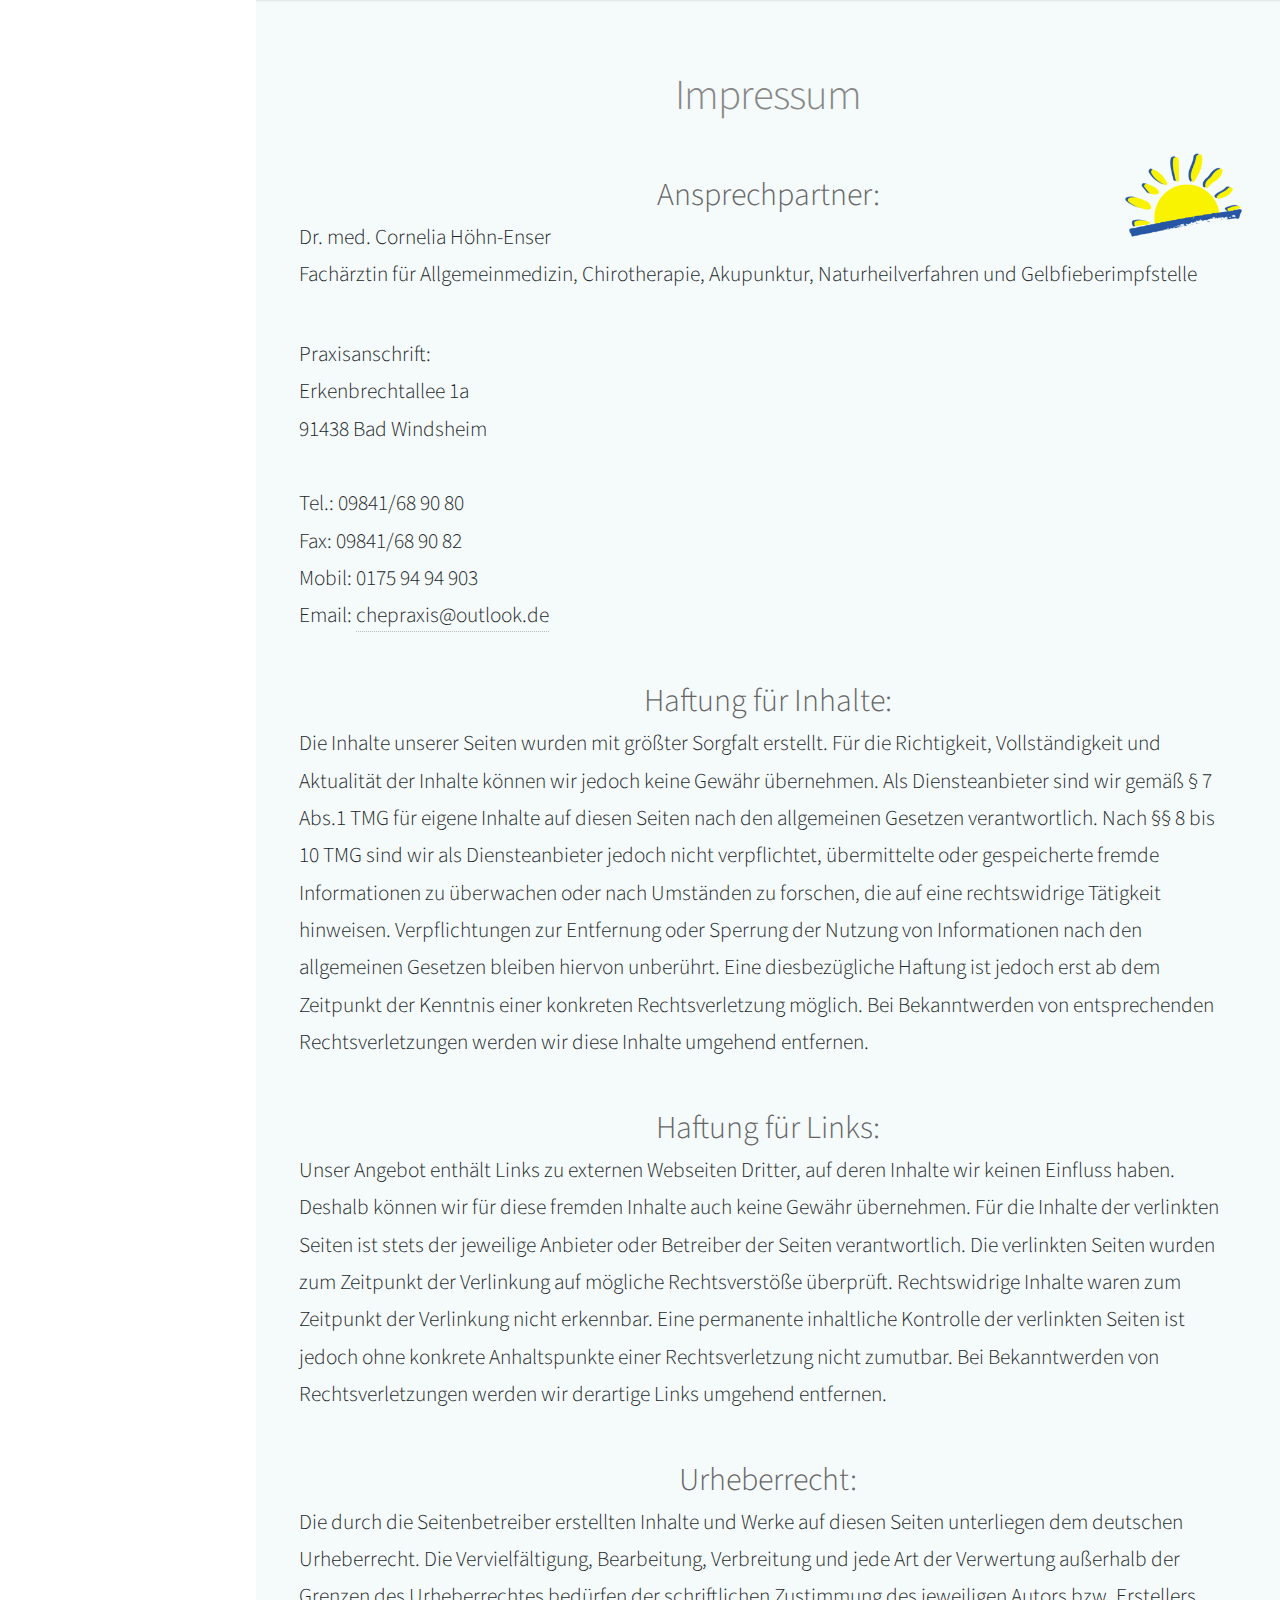
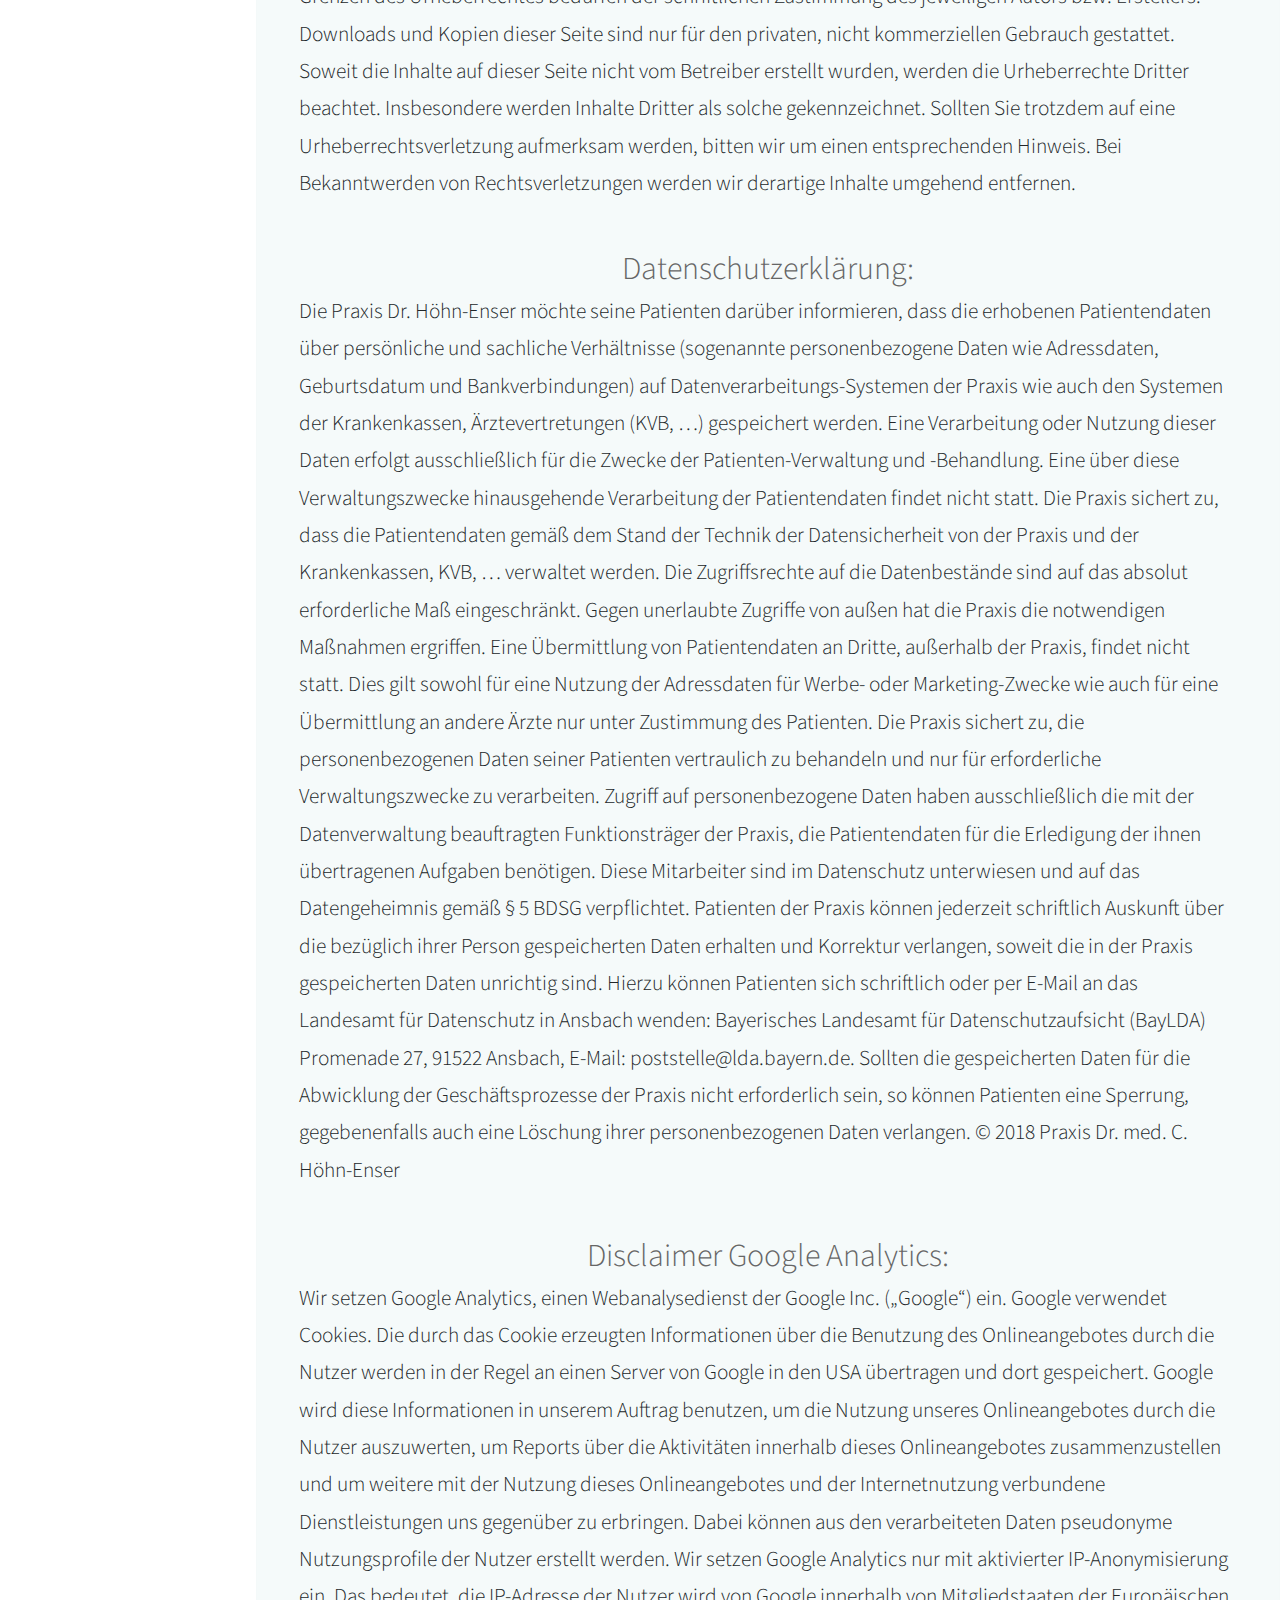
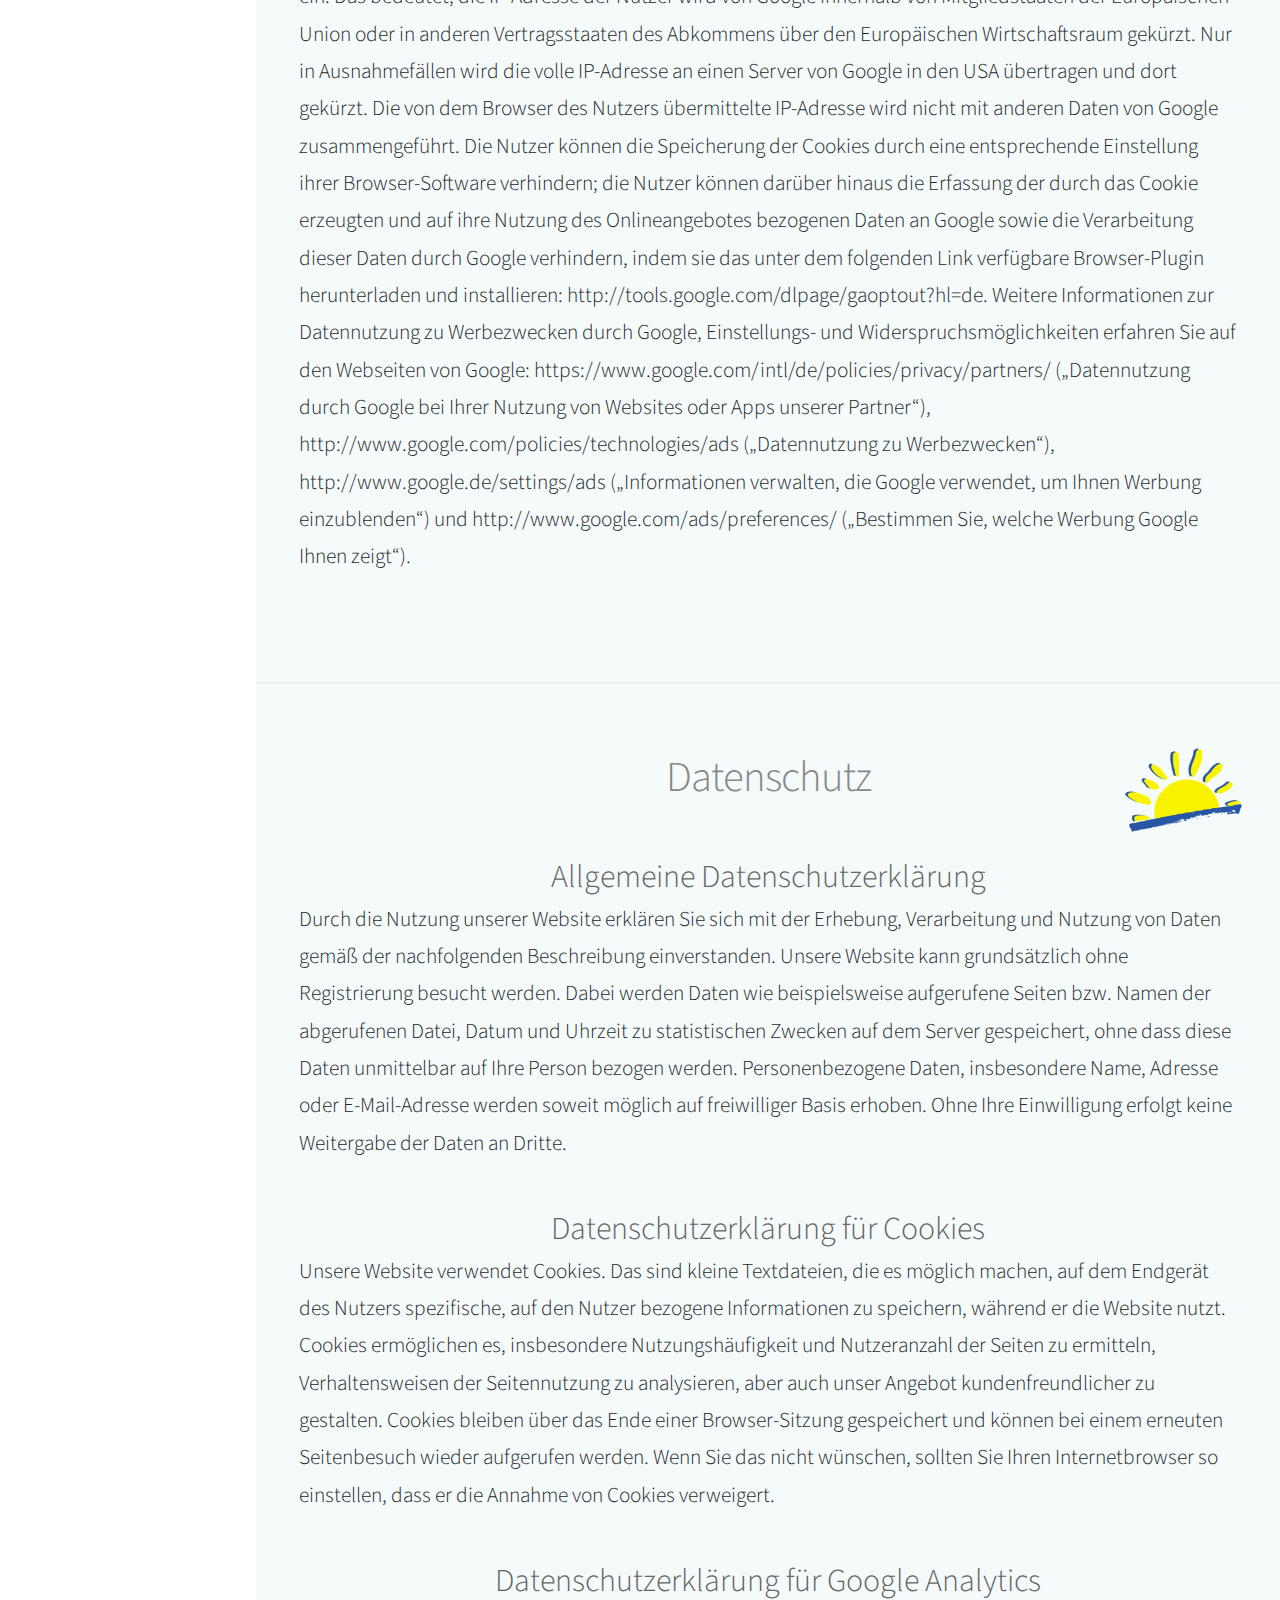
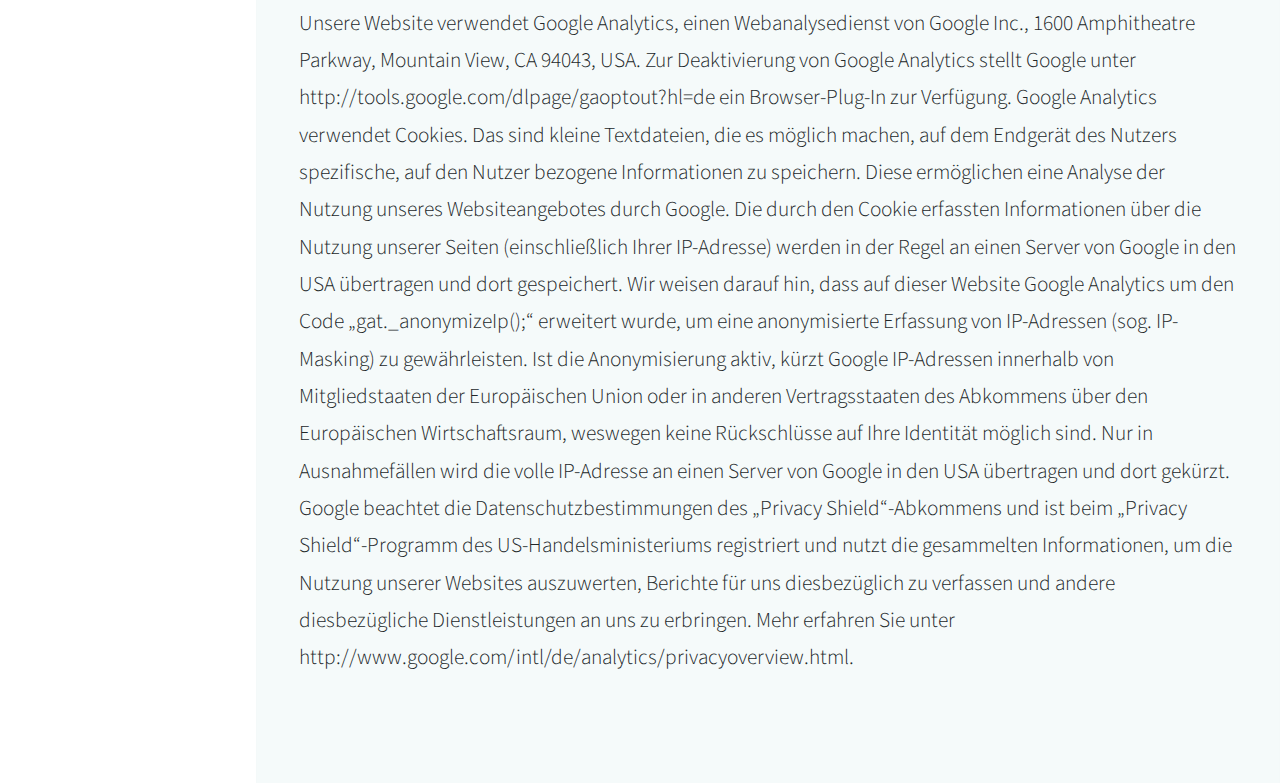
<file: ImpressumDatenschutz.html>
<!DOCTYPE html>
<html lang="en">
<head>
    <title>Impressum & Datenschutz</title>
    <meta charset="utf-8"/>
    <meta name="viewport" content="width=device-width, initial-scale=1, user-scalable=no"/>
    <link rel="stylesheet" href="assets/css/main.css"/>
</head>


<body class="is-preload">

<div id="main">

    <section id="Impressum" class="two">
        <div class="container">

            <header>
                <h2 class="alt">Impressum</h2>
            </header>

            <h3>Ansprechpartner: </h3>
            <p style="text-align: left"> Dr. med. Cornelia Höhn-Enser <br>
                Fachärztin für Allgemeinmedizin, Chirotherapie, Akupunktur, Naturheilverfahren und Gelbfieberimpfstelle
            </p>

            <p style="text-align: left">
                Praxisanschrift: <br>
                Erkenbrechtallee 1a <br>
                91438 Bad Windsheim <br> <br>
                Tel.: 09841/68 90 80 <br>
                Fax: 09841/68 90 82 <br>
                Mobil: 0175 94 94 903 <br>
                Email: <a href="mailto: chepraxis@outlook.de">chepraxis@outlook.de</a> <br>

            </p>

            <h3>Haftung für Inhalte: </h3>
            <p style="text-align: left">
                Die Inhalte unserer Seiten wurden mit größter Sorgfalt erstellt. Für die Richtigkeit, Vollständigkeit
                und Aktualität der Inhalte können wir jedoch keine Gewähr übernehmen. Als Diensteanbieter sind wir gemäß
                § 7 Abs.1 TMG für eigene Inhalte auf diesen Seiten nach den allgemeinen Gesetzen verantwortlich. Nach §§
                8 bis 10 TMG sind wir als Diensteanbieter jedoch nicht verpflichtet, übermittelte oder gespeicherte
                fremde Informationen zu überwachen oder nach Umständen zu forschen, die auf eine rechtswidrige Tätigkeit
                hinweisen. Verpflichtungen zur Entfernung oder Sperrung der Nutzung von Informationen nach den
                allgemeinen Gesetzen bleiben hiervon unberührt. Eine diesbezügliche Haftung ist jedoch erst ab dem
                Zeitpunkt der Kenntnis einer konkreten Rechtsverletzung möglich. Bei Bekanntwerden von entsprechenden
                Rechtsverletzungen werden wir diese Inhalte umgehend entfernen.
            </p>
            <h3>Haftung für Links: </h3>
            <p style="text-align: left">
                Unser Angebot enthält Links zu externen Webseiten Dritter, auf deren Inhalte wir keinen Einfluss haben.
                Deshalb können wir für diese fremden Inhalte auch keine Gewähr übernehmen. Für die Inhalte der
                verlinkten Seiten ist stets der jeweilige Anbieter oder Betreiber der Seiten verantwortlich. Die
                verlinkten Seiten wurden zum Zeitpunkt der Verlinkung auf mögliche Rechtsverstöße überprüft.
                Rechtswidrige Inhalte waren zum Zeitpunkt der Verlinkung nicht erkennbar. Eine permanente inhaltliche
                Kontrolle der verlinkten Seiten ist jedoch ohne konkrete Anhaltspunkte einer Rechtsverletzung nicht
                zumutbar. Bei Bekanntwerden von Rechtsverletzungen werden wir derartige Links umgehend entfernen.
            </p>
            <h3>Urheberrecht: </h3>
            <p style="text-align: left">
                Die durch die Seitenbetreiber erstellten Inhalte und Werke auf diesen Seiten unterliegen dem deutschen
                Urheberrecht. Die Vervielfältigung, Bearbeitung, Verbreitung und jede Art der Verwertung außerhalb der
                Grenzen des Urheberrechtes bedürfen der schriftlichen Zustimmung des jeweiligen Autors bzw. Erstellers.
                Downloads und Kopien dieser Seite sind nur für den privaten, nicht kommerziellen Gebrauch gestattet.
                Soweit die Inhalte auf dieser Seite nicht vom Betreiber erstellt wurden, werden die Urheberrechte
                Dritter beachtet. Insbesondere werden Inhalte Dritter als solche gekennzeichnet. Sollten Sie trotzdem
                auf eine Urheberrechtsverletzung aufmerksam werden, bitten wir um einen entsprechenden Hinweis. Bei
                Bekanntwerden von Rechtsverletzungen werden wir derartige Inhalte umgehend entfernen.
            </p>
            <h3>Datenschutzerklärung: </h3>
            <p style="text-align: left">
                Die Praxis Dr. Höhn-Enser möchte seine Patienten darüber informieren, dass die erhobenen Patientendaten
                über persönliche und sachliche Verhältnisse (sogenannte personenbezogene Daten wie Adressdaten,
                Geburtsdatum und Bankverbindungen) auf Datenverarbeitungs-Systemen der Praxis wie auch den Systemen der
                Krankenkassen, Ärztevertretungen (KVB, …) gespeichert werden. Eine Verarbeitung oder Nutzung dieser
                Daten erfolgt ausschließlich für die Zwecke der Patienten-Verwaltung und -Behandlung. Eine über diese
                Verwaltungszwecke hinausgehende Verarbeitung der Patientendaten findet nicht statt. Die Praxis sichert
                zu, dass die Patientendaten gemäß dem Stand der Technik der Datensicherheit von der Praxis und der
                Krankenkassen, KVB, … verwaltet werden. Die Zugriffsrechte auf die Datenbestände sind auf das absolut
                erforderliche Maß eingeschränkt. Gegen unerlaubte Zugriffe von außen hat die Praxis die notwendigen
                Maßnahmen ergriffen. Eine Übermittlung von Patientendaten an Dritte, außerhalb der Praxis, findet nicht
                statt. Dies gilt sowohl für eine Nutzung der Adressdaten für Werbe- oder Marketing-Zwecke wie auch für
                eine Übermittlung an andere Ärzte nur unter Zustimmung des Patienten. Die Praxis sichert zu, die
                personenbezogenen Daten seiner Patienten vertraulich zu behandeln und nur für erforderliche
                Verwaltungszwecke zu verarbeiten. Zugriff auf personenbezogene Daten haben ausschließlich die mit der
                Datenverwaltung beauftragten Funktionsträger der Praxis, die Patientendaten für die Erledigung der ihnen
                übertragenen Aufgaben benötigen. Diese Mitarbeiter sind im Datenschutz unterwiesen und auf das
                Datengeheimnis gemäß § 5 BDSG verpflichtet. Patienten der Praxis können jederzeit schriftlich Auskunft
                über die bezüglich ihrer Person gespeicherten Daten erhalten und Korrektur verlangen, soweit die in der
                Praxis gespeicherten Daten unrichtig sind. Hierzu können Patienten sich schriftlich oder per E-Mail an
                das Landesamt für Datenschutz in Ansbach wenden: Bayerisches Landesamt für Datenschutzaufsicht (BayLDA)
                Promenade 27, 91522 Ansbach, E-Mail: poststelle@lda.bayern.de. Sollten die gespeicherten Daten für die
                Abwicklung der Geschäftsprozesse der Praxis nicht erforderlich sein, so können Patienten eine Sperrung,
                gegebenenfalls auch eine Löschung ihrer personenbezogenen Daten verlangen. © 2018 Praxis Dr. med. C.
                Höhn-Enser
            </p>
            <h3>Disclaimer Google Analytics: </h3>
            <p style="text-align: left">
                Wir setzen Google Analytics, einen Webanalysedienst der Google Inc. („Google“) ein. Google verwendet
                Cookies. Die durch das Cookie erzeugten Informationen über die Benutzung des Onlineangebotes durch die
                Nutzer werden in der Regel an einen Server von Google in den USA übertragen und dort gespeichert.
                Google wird diese Informationen in unserem Auftrag benutzen, um die Nutzung unseres Onlineangebotes
                durch die Nutzer auszuwerten, um Reports über die Aktivitäten innerhalb dieses Onlineangebotes
                zusammenzustellen und um weitere mit der Nutzung dieses Onlineangebotes und der Internetnutzung
                verbundene Dienstleistungen uns gegenüber zu erbringen. Dabei können aus den verarbeiteten Daten
                pseudonyme Nutzungsprofile der Nutzer erstellt werden.
                Wir setzen Google Analytics nur mit aktivierter IP-Anonymisierung ein. Das bedeutet, die IP-Adresse der
                Nutzer wird von Google innerhalb von Mitgliedstaaten der Europäischen Union oder in anderen
                Vertragsstaaten des Abkommens über den Europäischen Wirtschaftsraum gekürzt. Nur in Ausnahmefällen wird
                die volle IP-Adresse an einen Server von Google in den USA übertragen und dort gekürzt. Die von dem
                Browser des Nutzers übermittelte IP-Adresse wird nicht mit anderen Daten von Google zusammengeführt.
                Die Nutzer können die Speicherung der Cookies durch eine entsprechende Einstellung ihrer
                Browser-Software verhindern; die Nutzer können darüber hinaus die Erfassung der durch das Cookie
                erzeugten und auf ihre Nutzung des Onlineangebotes bezogenen Daten an Google sowie die Verarbeitung
                dieser Daten durch Google verhindern, indem sie das unter dem folgenden Link verfügbare Browser-Plugin
                herunterladen und installieren: http://tools.google.com/dlpage/gaoptout?hl=de.
                Weitere Informationen zur Datennutzung zu Werbezwecken durch Google, Einstellungs- und
                Widerspruchsmöglichkeiten erfahren Sie auf den Webseiten von Google:
                https://www.google.com/intl/de/policies/privacy/partners/ („Datennutzung durch Google bei Ihrer Nutzung
                von Websites oder Apps unserer Partner“), http://www.google.com/policies/technologies/ads („Datennutzung
                zu Werbezwecken“), http://www.google.de/settings/ads („Informationen verwalten, die Google verwendet, um
                Ihnen Werbung einzublenden“) und http://www.google.com/ads/preferences/ („Bestimmen Sie, welche Werbung
                Google Ihnen zeigt“).
            </p>

        </div>
    </section>

    <section id="Datenschutz" class="two">
        <div class="container">

            <header>
                <h2 class="alt">Datenschutz</h2>
            </header>


            <h3> Allgemeine Datenschutzerklärung </h3>
            <p style="text-align: left">
                Durch die Nutzung unserer Website erklären Sie sich mit der Erhebung, Verarbeitung und Nutzung von Daten
                gemäß der nachfolgenden Beschreibung einverstanden. Unsere Website kann grundsätzlich ohne Registrierung
                besucht werden. Dabei werden Daten wie beispielsweise aufgerufene Seiten bzw. Namen der abgerufenen
                Datei, Datum und Uhrzeit zu statistischen Zwecken auf dem Server gespeichert, ohne dass diese Daten
                unmittelbar auf Ihre Person bezogen werden. Personenbezogene Daten, insbesondere Name, Adresse oder
                E-Mail-Adresse werden soweit möglich auf freiwilliger Basis erhoben. Ohne Ihre Einwilligung erfolgt
                keine Weitergabe der Daten an Dritte.
            </p>
            <h3>Datenschutzerklärung für Cookies</h3>
            <p style="text-align: left">
                Unsere Website verwendet Cookies. Das sind kleine Textdateien, die es möglich machen, auf dem Endgerät
                des Nutzers spezifische, auf den Nutzer bezogene Informationen zu speichern, während er die Website
                nutzt. Cookies ermöglichen es, insbesondere Nutzungshäufigkeit und Nutzeranzahl der Seiten zu ermitteln,
                Verhaltensweisen der Seitennutzung zu analysieren, aber auch unser Angebot kundenfreundlicher zu
                gestalten. Cookies bleiben über das Ende einer Browser-Sitzung gespeichert und können bei einem erneuten
                Seitenbesuch wieder aufgerufen werden. Wenn Sie das nicht wünschen, sollten Sie Ihren Internetbrowser so
                einstellen, dass er die Annahme von Cookies verweigert.
            </p>
            <h3> Datenschutzerklärung für Google Analytics </h3>
            <p style="text-align: left">
                Unsere Website verwendet Google Analytics, einen Webanalysedienst von Google Inc., 1600 Amphitheatre
                Parkway, Mountain View, CA 94043, USA. Zur Deaktivierung von Google Analytics stellt Google unter
                http://tools.google.com/dlpage/gaoptout?hl=de ein Browser-Plug-In zur Verfügung. Google Analytics
                verwendet Cookies. Das sind kleine Textdateien, die es möglich machen, auf dem Endgerät des Nutzers
                spezifische, auf den Nutzer bezogene Informationen zu speichern. Diese ermöglichen eine Analyse der
                Nutzung unseres Websiteangebotes durch Google. Die durch den Cookie erfassten Informationen über die
                Nutzung unserer Seiten (einschließlich Ihrer IP-Adresse) werden in der Regel an einen Server von Google
                in den USA übertragen und dort gespeichert. Wir weisen darauf hin, dass auf dieser Website Google
                Analytics um den Code „gat._anonymizeIp();“ erweitert wurde, um eine anonymisierte Erfassung von
                IP-Adressen (sog. IP-Masking) zu gewährleisten. Ist die Anonymisierung aktiv, kürzt Google IP-Adressen
                innerhalb von Mitgliedstaaten der Europäischen Union oder in anderen Vertragsstaaten des Abkommens über
                den Europäischen Wirtschaftsraum, weswegen keine Rückschlüsse auf Ihre Identität möglich sind. Nur in
                Ausnahmefällen wird die volle IP-Adresse an einen Server von Google in den USA übertragen und dort
                gekürzt. Google beachtet die Datenschutzbestimmungen des „Privacy Shield“-Abkommens und ist beim
                „Privacy Shield“-Programm des US-Handelsministeriums registriert und nutzt die gesammelten
                Informationen, um die Nutzung unserer Websites auszuwerten, Berichte für uns diesbezüglich zu verfassen
                und andere diesbezügliche Dienstleistungen an uns zu erbringen. Mehr erfahren Sie unter
                http://www.google.com/intl/de/analytics/privacyoverview.html.
            </p>

        </div>
    </section>

</div>

</body>
</html>
</file>
<file: assets/css/main.css>
@import url("fontawesome-all.min.css");
@import url("https://fonts.googleapis.com/css?family=Source+Sans+Pro:300,300italic,400,600");

/*
	Prologue by HTML5 UP
	html5up.net | @ajlkn
	Free for personal and commercial use under the CCA 3.0 license (html5up.net/license)
*/

html, body, div, span, applet, object,
iframe, h1, h2, h3, h4, h5, h6, p, blockquote,
pre, a, abbr, acronym, address, big, cite,
code, del, dfn, em, img, ins, kbd, q, s, samp,
small, strike, strong, sub, sup, tt, var, b,
u, i, center, dl, dt, dd, ol, ul, li, fieldset,
form, label, legend, table, caption, tbody,
tfoot, thead, tr, th, td, article, aside,
canvas, details, embed, figure, figcaption,
footer, header, hgroup, menu, nav, output, ruby,
section, summary, time, mark, audio, video {
	margin: 0;
	padding: 0;
	border: 0;
	font-size: 100%;
	font: inherit;
	vertical-align: baseline;}

article, aside, details, figcaption, figure,
footer, header, hgroup, menu, nav, section {
	display: block;}

body {
	line-height: 1;
}

ol, ul {
	list-style: none;
}

blockquote, q {
	quotes: none;
}

	blockquote:before, blockquote:after, q:before, q:after {
		content: '';
		content: none;
	}

table {
	border-collapse: collapse;
	border-spacing: 0;
}

body {
	-webkit-text-size-adjust: none;
}

mark {
	background-color: transparent;
	color: inherit;
}

input::-moz-focus-inner {
	border: 0;
	padding: 0;
}

input, select, textarea {
	-moz-appearance: none;
	-webkit-appearance: none;
	-ms-appearance: none;
	appearance: none;
}

/* Basic */

	html {
		box-sizing: border-box;
	}

	*, *:before, *:after {
		box-sizing: inherit;
	}

	body {
		background: #fff;
		font-family: 'Source Sans Pro', sans-serif;
		font-size: 19pt;
		font-weight: 300;
		line-height: 1.75em;
		color: #888;
	}

		body.is-preload *, body.is-preload *:before, body.is-preload *:after {
			-moz-animation: none !important;
			-webkit-animation: none !important;
			-ms-animation: none !important;
			animation: none !important;
			-moz-transition: none !important;
			-webkit-transition: none !important;
			-ms-transition: none !important;
			transition: none !important;
		}

	input, textarea, select {
		font-family: 'Source Sans Pro', sans-serif;
		font-size: 19pt;
		font-weight: 300;
		line-height: 1.75em;
		color: #888;
	}

	h1, h2, h3, h4, h5, h6 {
		font-weight: 300;
		color: #666;
		line-height: 1.5em;
	}

	h1 a, h2 a, h3 a, h4 a, h5 a, h6 a {
		color: inherit;
		text-decoration: none;
	}

		h1 a strong, h2 a strong, h3 a strong, h4 a strong, h5 a strong, h6 a strong {
			color: #333;
		}

	h2 {
		font-size: 2em;
		letter-spacing: -1px;
	}

		h2.alt {
			color: #888;
		}

			h2.alt strong {
				color: #666;
			}

	h3 {
		font-size: 1.5em;
	}

	h4 {
		font-size: 1.15em;
	}

	header {
		margin: 0 0 2em 0;
	}

		header > p {
			margin: 1em 0 0 0;
		}

	footer {
		margin: 2em 0 0 0;
	}

	strong, b {
		font-weight: 300;
		color: #666;
	}

	em, i {
		font-style: italic;
	}

	a {
		text-decoration: none;
		color: inherit;
		border-bottom: dotted 1px rgba(128, 128, 128, 0.5);
		-moz-transition: color 0.35s ease-in-out, border-bottom-color 0.35s ease-in-out;
		-webkit-transition: color 0.35s ease-in-out, border-bottom-color 0.35s ease-in-out;
		-ms-transition: color 0.35s ease-in-out, border-bottom-color 0.35s ease-in-out;
		transition: color 0.35s ease-in-out, border-bottom-color 0.35s ease-in-out;
		outline: 0;
	}

		a:hover {
			color: #E27689;
			border-bottom-color: rgba(255, 255, 255, 0);
		}

	sub {
		position: relative;
		top: 0.5em;
		font-size: 0.8em;
	}

	sup {
		position: relative;
		top: -0.5em;
		font-size: 0.8em;
	}

	hr {
		border: 0;
		border-top: solid 1px #ddd;
	}

	blockquote {
		border-left: solid 0.5em #ddd;
		padding: 1em 0 1em 2em;
		font-style: italic;
	}

	p, ul, ol, dl, table {
		margin-bottom: 2em;
	}

	br.clear {
		clear: both;
	}

/* Container */

	.container {
		margin: 0 auto;
		max-width: 100%;
		width: 1400px;
	}

		@media screen and (min-width: 961px) and (max-width: 1880px) {

			.container {
				width: 1200px;
			}

		}

		@media screen and (min-width: 961px) and (max-width: 1620px) {

			.container {
				width: 960px;
			}

		}

		@media screen and (min-width: 961px) and (max-width: 1320px) {

			.container {
				width: 100%;
			}

		}

		@media screen and (max-width: 960px) {

			.container {
				width: 100%;
			}

		}

		@media screen and (max-width: 736px) {

			.container {
				width: 100%;
			}

		}

/* Row */

	.row {
		display: flex;
		flex-wrap: wrap;
		box-sizing: border-box;
		align-items: stretch;
	}

		.row > * {
			box-sizing: border-box;
		}

		.row.gtr-uniform > * > :last-child {
			margin-bottom: 0;
		}

		.row.aln-left {
			justify-content: flex-start;
		}

		.row.aln-center {
			justify-content: center;
		}

		.row.aln-right {
			justify-content: flex-end;
		}

		.row.aln-top {
			align-items: flex-start;
		}

		.row.aln-middle {
			align-items: center;
		}

		.row.aln-bottom {
			align-items: flex-end;
		}

		.row > .imp {
			order: -1;
		}

		.row > .col-1 {
			width: 8.33333%;
		}

		.row > .off-1 {
			margin-left: 8.33333%;
		}

		.row > .col-2 {
			width: 16.66667%;
		}

		.row > .off-2 {
			margin-left: 16.66667%;
		}

		.row > .col-3 {
			width: 25%;
		}

		.row > .off-3 {
			margin-left: 25%;
		}

		.row > .col-4 {
			width: 33.33333%;
		}

		.row > .off-4 {
			margin-left: 33.33333%;
		}

		.row > .col-5 {
			width: 41.66667%;
		}

		.row > .off-5 {
			margin-left: 41.66667%;
		}

		.row > .col-6 {
			width: 50%;
		}

		.row > .off-6 {
			margin-left: 50%;
		}

		.row > .col-7 {
			width: 58.33333%;
		}

		.row > .off-7 {
			margin-left: 58.33333%;
		}

		.row > .col-8 {
			width: 66.66667%;
		}

		.row > .off-8 {
			margin-left: 66.66667%;
		}

		.row > .col-9 {
			width: 75%;
		}

		.row > .off-9 {
			margin-left: 75%;
		}

		.row > .col-10 {
			width: 83.33333%;
		}

		.row > .off-10 {
			margin-left: 83.33333%;
		}

		.row > .col-11 {
			width: 91.66667%;
		}

		.row > .off-11 {
			margin-left: 91.66667%;
		}

		.row > .col-12 {
			width: 100%;
		}

		.row > .off-12 {
			margin-left: 100%;
		}

		.row.gtr-0 {
			margin-top: 0px;
			margin-left: 0px;
		}

			.row.gtr-0 > * {
				padding: 0px 0 0 0px;
			}

			.row.gtr-0.gtr-uniform {
				margin-top: 0px;
			}

				.row.gtr-0.gtr-uniform > * {
					padding-top: 0px;
				}

		.row.gtr-25 {
			margin-top: -10px;
			margin-left: -10px;
		}

			.row.gtr-25 > * {
				padding: 10px 0 0 10px;
			}

			.row.gtr-25.gtr-uniform {
				margin-top: -10px;
			}

				.row.gtr-25.gtr-uniform > * {
					padding-top: 10px;
				}

		.row.gtr-50 {
			margin-top: -20px;
			margin-left: -20px;
		}

			.row.gtr-50 > * {
				padding: 20px 0 0 20px;
			}

			.row.gtr-50.gtr-uniform {
				margin-top: -20px;
			}

				.row.gtr-50.gtr-uniform > * {
					padding-top: 20px;
				}

		.row {
			margin-top: -40px;
			margin-left: -40px;
		}

			.row > * {
				padding: 40px 0 0 40px;
			}

			.row.gtr-uniform {
				margin-top: -40px;
			}

				.row.gtr-uniform > * {
					padding-top: 40px;
				}

		.row.gtr-150 {
			margin-top: -60px;
			margin-left: -60px;
		}

			.row.gtr-150 > * {
				padding: 60px 0 0 60px;
			}

			.row.gtr-150.gtr-uniform {
				margin-top: -60px;
			}

				.row.gtr-150.gtr-uniform > * {
					padding-top: 60px;
				}

		.row.gtr-200 {
			margin-top: -80px;
			margin-left: -80px;
		}

			.row.gtr-200 > * {
				padding: 80px 0 0 80px;
			}

			.row.gtr-200.gtr-uniform {
				margin-top: -80px;
			}

				.row.gtr-200.gtr-uniform > * {
					padding-top: 80px;
				}

		@media screen and (min-width: 961px) and (max-width: 1880px) {

			.row {
				display: flex;
				flex-wrap: wrap;
				box-sizing: border-box;
				align-items: stretch;
			}

				.row > * {
					box-sizing: border-box;
				}

				.row.gtr-uniform > * > :last-child {
					margin-bottom: 0;
				}

				.row.aln-left {
					justify-content: flex-start;
				}

				.row.aln-center {
					justify-content: center;
				}

				.row.aln-right {
					justify-content: flex-end;
				}

				.row.aln-top {
					align-items: flex-start;
				}

				.row.aln-middle {
					align-items: center;
				}

				.row.aln-bottom {
					align-items: flex-end;
				}

				.row > .imp-wide {
					order: -1;
				}

				.row > .col-1-wide {
					width: 8.33333%;
				}

				.row > .off-1-wide {
					margin-left: 8.33333%;
				}

				.row > .col-2-wide {
					width: 16.66667%;
				}

				.row > .off-2-wide {
					margin-left: 16.66667%;
				}

				.row > .col-3-wide {
					width: 25%;
				}

				.row > .off-3-wide {
					margin-left: 25%;
				}

				.row > .col-4-wide {
					width: 33.33333%;
				}

				.row > .off-4-wide {
					margin-left: 33.33333%;
				}

				.row > .col-5-wide {
					width: 41.66667%;
				}

				.row > .off-5-wide {
					margin-left: 41.66667%;
				}

				.row > .col-6-wide {
					width: 50%;
				}

				.row > .off-6-wide {
					margin-left: 50%;
				}

				.row > .col-7-wide {
					width: 58.33333%;
				}

				.row > .off-7-wide {
					margin-left: 58.33333%;
				}

				.row > .col-8-wide {
					width: 66.66667%;
				}

				.row > .off-8-wide {
					margin-left: 66.66667%;
				}

				.row > .col-9-wide {
					width: 75%;
				}

				.row > .off-9-wide {
					margin-left: 75%;
				}

				.row > .col-10-wide {
					width: 83.33333%;
				}

				.row > .off-10-wide {
					margin-left: 83.33333%;
				}

				.row > .col-11-wide {
					width: 91.66667%;
				}

				.row > .off-11-wide {
					margin-left: 91.66667%;
				}

				.row > .col-12-wide {
					width: 100%;
				}

				.row > .off-12-wide {
					margin-left: 100%;
				}

				.row.gtr-0 {
					margin-top: 0px;
					margin-left: 0px;
				}

					.row.gtr-0 > * {
						padding: 0px 0 0 0px;
					}

					.row.gtr-0.gtr-uniform {
						margin-top: 0px;
					}

						.row.gtr-0.gtr-uniform > * {
							padding-top: 0px;
						}

				.row.gtr-25 {
					margin-top: -10px;
					margin-left: -10px;
				}

					.row.gtr-25 > * {
						padding: 10px 0 0 10px;
					}

					.row.gtr-25.gtr-uniform {
						margin-top: -10px;
					}

						.row.gtr-25.gtr-uniform > * {
							padding-top: 10px;
						}

				.row.gtr-50 {
					margin-top: -20px;
					margin-left: -20px;
				}

					.row.gtr-50 > * {
						padding: 20px 0 0 20px;
					}

					.row.gtr-50.gtr-uniform {
						margin-top: -20px;
					}

						.row.gtr-50.gtr-uniform > * {
							padding-top: 20px;
						}

				.row {
					margin-top: -40px;
					margin-left: -40px;
				}

					.row > * {
						padding: 40px 0 0 40px;
					}

					.row.gtr-uniform {
						margin-top: -40px;
					}

						.row.gtr-uniform > * {
							padding-top: 40px;
						}

				.row.gtr-150 {
					margin-top: -60px;
					margin-left: -60px;
				}

					.row.gtr-150 > * {
						padding: 60px 0 0 60px;
					}

					.row.gtr-150.gtr-uniform {
						margin-top: -60px;
					}

						.row.gtr-150.gtr-uniform > * {
							padding-top: 60px;
						}

				.row.gtr-200 {
					margin-top: -80px;
					margin-left: -80px;
				}

					.row.gtr-200 > * {
						padding: 80px 0 0 80px;
					}

					.row.gtr-200.gtr-uniform {
						margin-top: -80px;
					}

						.row.gtr-200.gtr-uniform > * {
							padding-top: 80px;
						}

		}

		@media screen and (min-width: 961px) and (max-width: 1620px) {

			.row {
				display: flex;
				flex-wrap: wrap;
				box-sizing: border-box;
				align-items: stretch;
			}

				.row > * {
					box-sizing: border-box;
				}

				.row.gtr-uniform > * > :last-child {
					margin-bottom: 0;
				}

				.row.aln-left {
					justify-content: flex-start;
				}

				.row.aln-center {
					justify-content: center;
				}

				.row.aln-right {
					justify-content: flex-end;
				}

				.row.aln-top {
					align-items: flex-start;
				}

				.row.aln-middle {
					align-items: center;
				}

				.row.aln-bottom {
					align-items: flex-end;
				}

				.row > .imp-normal {
					order: -1;
				}

				.row > .col-1-normal {
					width: 8.33333%;
				}

				.row > .off-1-normal {
					margin-left: 8.33333%;
				}

				.row > .col-2-normal {
					width: 16.66667%;
				}

				.row > .off-2-normal {
					margin-left: 16.66667%;
				}

				.row > .col-3-normal {
					width: 25%;
				}

				.row > .off-3-normal {
					margin-left: 25%;
				}

				.row > .col-4-normal {
					width: 33.33333%;
				}

				.row > .off-4-normal {
					margin-left: 33.33333%;
				}

				.row > .col-5-normal {
					width: 41.66667%;
				}

				.row > .off-5-normal {
					margin-left: 41.66667%;
				}

				.row > .col-6-normal {
					width: 50%;
				}

				.row > .off-6-normal {
					margin-left: 50%;
				}

				.row > .col-7-normal {
					width: 58.33333%;
				}

				.row > .off-7-normal {
					margin-left: 58.33333%;
				}

				.row > .col-8-normal {
					width: 66.66667%;
				}

				.row > .off-8-normal {
					margin-left: 66.66667%;
				}

				.row > .col-9-normal {
					width: 75%;
				}

				.row > .off-9-normal {
					margin-left: 75%;
				}

				.row > .col-10-normal {
					width: 83.33333%;
				}

				.row > .off-10-normal {
					margin-left: 83.33333%;
				}

				.row > .col-11-normal {
					width: 91.66667%;
				}

				.row > .off-11-normal {
					margin-left: 91.66667%;
				}

				.row > .col-12-normal {
					width: 100%;
				}

				.row > .off-12-normal {
					margin-left: 100%;
				}

				.row.gtr-0 {
					margin-top: 0px;
					margin-left: 0px;
				}

					.row.gtr-0 > * {
						padding: 0px 0 0 0px;
					}

					.row.gtr-0.gtr-uniform {
						margin-top: 0px;
					}

						.row.gtr-0.gtr-uniform > * {
							padding-top: 0px;
						}

				.row.gtr-25 {
					margin-top: -10px;
					margin-left: -10px;
				}

					.row.gtr-25 > * {
						padding: 10px 0 0 10px;
					}

					.row.gtr-25.gtr-uniform {
						margin-top: -10px;
					}

						.row.gtr-25.gtr-uniform > * {
							padding-top: 10px;
						}

				.row.gtr-50 {
					margin-top: -20px;
					margin-left: -20px;
				}

					.row.gtr-50 > * {
						padding: 20px 0 0 20px;
					}

					.row.gtr-50.gtr-uniform {
						margin-top: -20px;
					}

						.row.gtr-50.gtr-uniform > * {
							padding-top: 20px;
						}

				.row {
					margin-top: -40px;
					margin-left: -40px;
				}

					.row > * {
						padding: 40px 0 0 40px;
					}

					.row.gtr-uniform {
						margin-top: -40px;
					}

						.row.gtr-uniform > * {
							padding-top: 40px;
						}

				.row.gtr-150 {
					margin-top: -60px;
					margin-left: -60px;
				}

					.row.gtr-150 > * {
						padding: 60px 0 0 60px;
					}

					.row.gtr-150.gtr-uniform {
						margin-top: -60px;
					}

						.row.gtr-150.gtr-uniform > * {
							padding-top: 60px;
						}

				.row.gtr-200 {
					margin-top: -80px;
					margin-left: -80px;
				}

					.row.gtr-200 > * {
						padding: 80px 0 0 80px;
					}

					.row.gtr-200.gtr-uniform {
						margin-top: -80px;
					}

						.row.gtr-200.gtr-uniform > * {
							padding-top: 80px;
						}

		}

		@media screen and (min-width: 961px) and (max-width: 1320px) {

			.row {
				display: flex;
				flex-wrap: wrap;
				box-sizing: border-box;
				align-items: stretch;
			}

				.row > * {
					box-sizing: border-box;
				}

				.row.gtr-uniform > * > :last-child {
					margin-bottom: 0;
				}

				.row.aln-left {
					justify-content: flex-start;
				}

				.row.aln-center {
					justify-content: center;
				}

				.row.aln-right {
					justify-content: flex-end;
				}

				.row.aln-top {
					align-items: flex-start;
				}

				.row.aln-middle {
					align-items: center;
				}

				.row.aln-bottom {
					align-items: flex-end;
				}

				.row > .imp-narrow {
					order: -1;
				}

				.row > .col-1-narrow {
					width: 8.33333%;
				}

				.row > .off-1-narrow {
					margin-left: 8.33333%;
				}

				.row > .col-2-narrow {
					width: 16.66667%;
				}

				.row > .off-2-narrow {
					margin-left: 16.66667%;
				}

				.row > .col-3-narrow {
					width: 25%;
				}

				.row > .off-3-narrow {
					margin-left: 25%;
				}

				.row > .col-4-narrow {
					width: 33.33333%;
				}

				.row > .off-4-narrow {
					margin-left: 33.33333%;
				}

				.row > .col-5-narrow {
					width: 41.66667%;
				}

				.row > .off-5-narrow {
					margin-left: 41.66667%;
				}

				.row > .col-6-narrow {
					width: 50%;
				}

				.row > .off-6-narrow {
					margin-left: 50%;
				}

				.row > .col-7-narrow {
					width: 58.33333%;
				}

				.row > .off-7-narrow {
					margin-left: 58.33333%;
				}

				.row > .col-8-narrow {
					width: 66.66667%;
				}

				.row > .off-8-narrow {
					margin-left: 66.66667%;
				}

				.row > .col-9-narrow {
					width: 75%;
				}

				.row > .off-9-narrow {
					margin-left: 75%;
				}

				.row > .col-10-narrow {
					width: 83.33333%;
				}

				.row > .off-10-narrow {
					margin-left: 83.33333%;
				}

				.row > .col-11-narrow {
					width: 91.66667%;
				}

				.row > .off-11-narrow {
					margin-left: 91.66667%;
				}

				.row > .col-12-narrow {
					width: 100%;
				}

				.row > .off-12-narrow {
					margin-left: 100%;
				}

				.row.gtr-0 {
					margin-top: 0px;
					margin-left: 0px;
				}

					.row.gtr-0 > * {
						padding: 0px 0 0 0px;
					}

					.row.gtr-0.gtr-uniform {
						margin-top: 0px;
					}

						.row.gtr-0.gtr-uniform > * {
							padding-top: 0px;
						}

				.row.gtr-25 {
					margin-top: -5px;
					margin-left: -5px;
				}

					.row.gtr-25 > * {
						padding: 5px 0 0 5px;
					}

					.row.gtr-25.gtr-uniform {
						margin-top: -5px;
					}

						.row.gtr-25.gtr-uniform > * {
							padding-top: 5px;
						}

				.row.gtr-50 {
					margin-top: -10px;
					margin-left: -10px;
				}

					.row.gtr-50 > * {
						padding: 10px 0 0 10px;
					}

					.row.gtr-50.gtr-uniform {
						margin-top: -10px;
					}

						.row.gtr-50.gtr-uniform > * {
							padding-top: 10px;
						}

				.row {
					margin-top: -20px;
					margin-left: -20px;
				}

					.row > * {
						padding: 20px 0 0 20px;
					}

					.row.gtr-uniform {
						margin-top: -20px;
					}

						.row.gtr-uniform > * {
							padding-top: 20px;
						}

				.row.gtr-150 {
					margin-top: -30px;
					margin-left: -30px;
				}

					.row.gtr-150 > * {
						padding: 30px 0 0 30px;
					}

					.row.gtr-150.gtr-uniform {
						margin-top: -30px;
					}

						.row.gtr-150.gtr-uniform > * {
							padding-top: 30px;
						}

				.row.gtr-200 {
					margin-top: -40px;
					margin-left: -40px;
				}

					.row.gtr-200 > * {
						padding: 40px 0 0 40px;
					}

					.row.gtr-200.gtr-uniform {
						margin-top: -40px;
					}

						.row.gtr-200.gtr-uniform > * {
							padding-top: 40px;
						}

		}

		@media screen and (max-width: 960px) {

			.row {
				display: flex;
				flex-wrap: wrap;
				box-sizing: border-box;
				align-items: stretch;
			}

				.row > * {
					box-sizing: border-box;
				}

				.row.gtr-uniform > * > :last-child {
					margin-bottom: 0;
				}

				.row.aln-left {
					justify-content: flex-start;
				}

				.row.aln-center {
					justify-content: center;
				}

				.row.aln-right {
					justify-content: flex-end;
				}

				.row.aln-top {
					align-items: flex-start;
				}

				.row.aln-middle {
					align-items: center;
				}

				.row.aln-bottom {
					align-items: flex-end;
				}

				.row > .imp-narrower {
					order: -1;
				}

				.row > .col-1-narrower {
					width: 8.33333%;
				}

				.row > .off-1-narrower {
					margin-left: 8.33333%;
				}

				.row > .col-2-narrower {
					width: 16.66667%;
				}

				.row > .off-2-narrower {
					margin-left: 16.66667%;
				}

				.row > .col-3-narrower {
					width: 25%;
				}

				.row > .off-3-narrower {
					margin-left: 25%;
				}

				.row > .col-4-narrower {
					width: 33.33333%;
				}

				.row > .off-4-narrower {
					margin-left: 33.33333%;
				}

				.row > .col-5-narrower {
					width: 41.66667%;
				}

				.row > .off-5-narrower {
					margin-left: 41.66667%;
				}

				.row > .col-6-narrower {
					width: 50%;
				}

				.row > .off-6-narrower {
					margin-left: 50%;
				}

				.row > .col-7-narrower {
					width: 58.33333%;
				}

				.row > .off-7-narrower {
					margin-left: 58.33333%;
				}

				.row > .col-8-narrower {
					width: 66.66667%;
				}

				.row > .off-8-narrower {
					margin-left: 66.66667%;
				}

				.row > .col-9-narrower {
					width: 75%;
				}

				.row > .off-9-narrower {
					margin-left: 75%;
				}

				.row > .col-10-narrower {
					width: 83.33333%;
				}

				.row > .off-10-narrower {
					margin-left: 83.33333%;
				}

				.row > .col-11-narrower {
					width: 91.66667%;
				}

				.row > .off-11-narrower {
					margin-left: 91.66667%;
				}

				.row > .col-12-narrower {
					width: 100%;
				}

				.row > .off-12-narrower {
					margin-left: 100%;
				}

				.row.gtr-0 {
					margin-top: 0px;
					margin-left: 0px;
				}

					.row.gtr-0 > * {
						padding: 0px 0 0 0px;
					}

					.row.gtr-0.gtr-uniform {
						margin-top: 0px;
					}

						.row.gtr-0.gtr-uniform > * {
							padding-top: 0px;
						}

				.row.gtr-25 {
					margin-top: -5px;
					margin-left: -5px;
				}

					.row.gtr-25 > * {
						padding: 5px 0 0 5px;
					}

					.row.gtr-25.gtr-uniform {
						margin-top: -5px;
					}

						.row.gtr-25.gtr-uniform > * {
							padding-top: 5px;
						}

				.row.gtr-50 {
					margin-top: -10px;
					margin-left: -10px;
				}

					.row.gtr-50 > * {
						padding: 10px 0 0 10px;
					}

					.row.gtr-50.gtr-uniform {
						margin-top: -10px;
					}

						.row.gtr-50.gtr-uniform > * {
							padding-top: 10px;
						}

				.row {
					margin-top: -20px;
					margin-left: -20px;
				}

					.row > * {
						padding: 20px 0 0 20px;
					}

					.row.gtr-uniform {
						margin-top: -20px;
					}

						.row.gtr-uniform > * {
							padding-top: 20px;
						}

				.row.gtr-150 {
					margin-top: -30px;
					margin-left: -30px;
				}

					.row.gtr-150 > * {
						padding: 30px 0 0 30px;
					}

					.row.gtr-150.gtr-uniform {
						margin-top: -30px;
					}

						.row.gtr-150.gtr-uniform > * {
							padding-top: 30px;
						}

				.row.gtr-200 {
					margin-top: -40px;
					margin-left: -40px;
				}

					.row.gtr-200 > * {
						padding: 40px 0 0 40px;
					}

					.row.gtr-200.gtr-uniform {
						margin-top: -40px;
					}

						.row.gtr-200.gtr-uniform > * {
							padding-top: 40px;
						}

		}

		@media screen and (max-width: 736px) {

			.row {
				display: flex;
				flex-wrap: wrap;
				box-sizing: border-box;
				align-items: stretch;
			}

				.row > * {
					box-sizing: border-box;
				}

				.row.gtr-uniform > * > :last-child {
					margin-bottom: 0;
				}

				.row.aln-left {
					justify-content: flex-start;
				}

				.row.aln-center {
					justify-content: center;
				}

				.row.aln-right {
					justify-content: flex-end;
				}

				.row.aln-top {
					align-items: flex-start;
				}

				.row.aln-middle {
					align-items: center;
				}

				.row.aln-bottom {
					align-items: flex-end;
				}

				.row > .imp-mobile {
					order: -1;
				}

				.row > .col-1-mobile {
					width: 8.33333%;
				}

				.row > .off-1-mobile {
					margin-left: 8.33333%;
				}

				.row > .col-2-mobile {
					width: 16.66667%;
				}

				.row > .off-2-mobile {
					margin-left: 16.66667%;
				}

				.row > .col-3-mobile {
					width: 25%;
				}

				.row > .off-3-mobile {
					margin-left: 25%;
				}

				.row > .col-4-mobile {
					width: 33.33333%;
				}

				.row > .off-4-mobile {
					margin-left: 33.33333%;
				}

				.row > .col-5-mobile {
					width: 41.66667%;
				}

				.row > .off-5-mobile {
					margin-left: 41.66667%;
				}

				.row > .col-6-mobile {
					width: 50%;
				}

				.row > .off-6-mobile {
					margin-left: 50%;
				}

				.row > .col-7-mobile {
					width: 58.33333%;
				}

				.row > .off-7-mobile {
					margin-left: 58.33333%;
				}

				.row > .col-8-mobile {
					width: 66.66667%;
				}

				.row > .off-8-mobile {
					margin-left: 66.66667%;
				}

				.row > .col-9-mobile {
					width: 75%;
				}

				.row > .off-9-mobile {
					margin-left: 75%;
				}

				.row > .col-10-mobile {
					width: 83.33333%;
				}

				.row > .off-10-mobile {
					margin-left: 83.33333%;
				}

				.row > .col-11-mobile {
					width: 91.66667%;
				}

				.row > .off-11-mobile {
					margin-left: 91.66667%;
				}

				.row > .col-12-mobile {
					width: 100%;
				}

				.row > .off-12-mobile {
					margin-left: 100%;
				}

				.row.gtr-0 {
					margin-top: 0px;
					margin-left: 0px;
				}

					.row.gtr-0 > * {
						padding: 0px 0 0 0px;
					}

					.row.gtr-0.gtr-uniform {
						margin-top: 0px;
					}

						.row.gtr-0.gtr-uniform > * {
							padding-top: 0px;
						}

				.row.gtr-25 {
					margin-top: -5px;
					margin-left: -5px;
				}

					.row.gtr-25 > * {
						padding: 5px 0 0 5px;
					}

					.row.gtr-25.gtr-uniform {
						margin-top: -5px;
					}

						.row.gtr-25.gtr-uniform > * {
							padding-top: 5px;
						}

				.row.gtr-50 {
					margin-top: -10px;
					margin-left: -10px;
				}

					.row.gtr-50 > * {
						padding: 10px 0 0 10px;
					}

					.row.gtr-50.gtr-uniform {
						margin-top: -10px;
					}

						.row.gtr-50.gtr-uniform > * {
							padding-top: 10px;
						}

				.row {
					margin-top: -20px;
					margin-left: -20px;
				}

					.row > * {
						padding: 20px 0 0 20px;
					}

					.row.gtr-uniform {
						margin-top: -20px;
					}

						.row.gtr-uniform > * {
							padding-top: 20px;
						}

				.row.gtr-150 {
					margin-top: -30px;
					margin-left: -30px;
				}

					.row.gtr-150 > * {
						padding: 30px 0 0 30px;
					}

					.row.gtr-150.gtr-uniform {
						margin-top: -30px;
					}

						.row.gtr-150.gtr-uniform > * {
							padding-top: 30px;
						}

				.row.gtr-200 {
					margin-top: -40px;
					margin-left: -40px;
				}

					.row.gtr-200 > * {
						padding: 40px 0 0 40px;
					}

					.row.gtr-200.gtr-uniform {
						margin-top: -40px;
					}

						.row.gtr-200.gtr-uniform > * {
							padding-top: 40px;
						}

		}

/* Sections/Article */

	section, article {
		margin-bottom: 3em;
	}

		section > :last-child,
		section > .container, section:last-child, article > :last-child,
		article > .container, article:last-child {
			margin-bottom: 0;
		}

		.row > section, .row > article {
			margin-bottom: 0;
		}

/* Image */

	.image {
		display: inline-block;
		border: 0;
	}

		.image img {
			display: block;
			width: 100%;
		}

		.image.avatar48 {
			width: 48px;
			height: 48px;
			/*background: #ffffff;*/
		}

			.image.avatar48 img {
				width: 48px;
				height: 48px;
			}

		.image.fit {
			display: block;
			width: 100%;
		}

		.image.featured {
			display: block;
			width: 100%;
			margin: 0 0 2em 0;
		}

		.image.left {
			float: left;
			margin: 0 2em 2em 0;
		}

		.image.centered {
			display: block;
			margin: 0 0 2em 0;
		}

			.image.centered img {
				margin: 0 auto;
				width: auto;
			}

/* List */

	ul {
		list-style: disc;
		padding-left: 1em;
	}

		ul li {
			padding-left: 0.5em;
		}

	ol {
		list-style: decimal;
		padding-left: 1.25em;
	}

		ol li {
			padding-left: 0.25em;
		}

/* Icons */

	ul.icons {
		cursor: default;
		list-style: none;
		padding-left: 0;
	}

		ul.icons li {
			display: inline-block;
			padding-left: 0;
		}

		ul.icons a {
			display: inline-block;
			width: 2em;
			height: 2em;
			line-height: 2em;
			text-align: center;
			border: 0;
		}

/* Form */

	form label {
		display: block;
		text-align: left;
		margin-bottom: 0.5em;
	}

	form input[type="text"],
	form input[type="email"],
	form input[type="password"],
	form select,
	form textarea {
		position: relative;
		-webkit-appearance: none;
		display: block;
		border: 0;
		outline: 0;
		background: #fff;
		background: rgba(255, 255, 255, 0.75);
		width: 100%;
		border-radius: 0.35em;
		padding: 0.75em 1em 0.75em 1em;
		box-shadow: inset 0 0.1em 0.1em 0 rgba(0, 0, 0, 0.05);
		border: solid 1px rgba(0, 0, 0, 0.15);
		-moz-transition: all 0.35s ease-in-out;
		-webkit-transition: all 0.35s ease-in-out;
		-ms-transition: all 0.35s ease-in-out;
		transition: all 0.35s ease-in-out;
	}

		form input[type="text"]:focus,
		form input[type="email"]:focus,
		form input[type="password"]:focus,
		form select:focus,
		form textarea:focus {
			box-shadow: 0 0 2px 1px #8ebebc;
			background: #fff;
		}

	form input[type="text"],
	form input[type="email"],
	form input[type="password"],
	form select {
		line-height: 1.25em;
	}

	form textarea {
		min-height: 14em;
	}

	form ::-webkit-input-placeholder {
		color: #555 !important;
	}

	form :-moz-placeholder {
		color: #555 !important;
	}

	form ::-moz-placeholder {
		color: #555 !important;
	}

	form :-ms-input-placeholder {
		color: #555 !important;
	}

	form ::-moz-focus-inner {
		border: 0;
	}

/* Table */

	table {
		width: 100%;
		text-align: left;
	}

		table tbody tr:nth-child(2n+2) {
			background: #f4f4f4;
		}

		table td {
			padding: 0.5em 1em 0.5em 1em;
		}

		table th {
			text-align: left;
			padding: 0.5em 1em 0.5em 1em;
			/*font-weight: bold;*/
			/*background: #b5e8eb;*/
		}

		table thead {
			background: #444;
			color: #fff;
		}

		table tfoot {
			background: #eee;
		}

/* Button */

	input[type="button"],
	input[type="submit"],
	input[type="reset"],
	button,
	.button {
		position: relative;
		display: inline-block;
		border-radius: 0.35em;
		color: #fff !important;
		text-decoration: none;
		padding: 0.75em 2.5em 0.75em 2.5em;
		background-color: #8ebebc;
		border: 0;
		cursor: pointer;
		background-image: -moz-linear-gradient(top, rgba(0, 0, 0, 0), rgba(0, 0, 0, 0.15)), url("images/overlay.png");
		background-image: -webkit-linear-gradient(top, rgba(0, 0, 0, 0), rgba(0, 0, 0, 0.15)), url("images/overlay.png");
		background-image: -ms-linear-gradient(top, rgba(0, 0, 0, 0), rgba(0, 0, 0, 0.15)), url("images/overlay.png");
		background-image: linear-gradient(top, rgba(0, 0, 0, 0), rgba(0, 0, 0, 0.15)), url("images/overlay.png");
		-moz-transition: background-color 0.35s ease-in-out;
		-webkit-transition: background-color 0.35s ease-in-out;
		-ms-transition: background-color 0.35s ease-in-out;
		transition: background-color 0.35s ease-in-out;
	}


		input[type="button"]:hover,
		input[type="submit"]:hover,
		input[type="reset"]:hover,
		button:hover,
		.button:hover {
			background-color: #9ececc;
		}

		input[type="button"]:active,
		input[type="submit"]:active,
		input[type="reset"]:active,
		button:active,
		.button:active {
			background-color: #7eaeac;
		}

/* Item */

	.item {
		box-shadow: 0 0.05em 0.15em 0 rgba(0, 0, 0, 0.05);
		margin-bottom: 40px;
	}

		.item header {
			background: #fff;
			margin: 0;
			padding: 1em 0 1em 0;
			font-size: 0.8em;
		}

			.item header h3 {
				font-size: 1em;
			}

/* Icons */

	.icon {
		text-decoration: none;
		text-decoration: none;
	}

		.icon:before {
			-moz-osx-font-smoothing: grayscale;
			-webkit-font-smoothing: antialiased;
			display: inline-block;
			font-style: normal;
			font-variant: normal;
			text-rendering: auto;
			line-height: 1;
			text-transform: none !important;
			font-family: 'Font Awesome 5 Free';
			font-weight: 400;
		}

		.icon:before {
			line-height: inherit;
		}

		.icon > .label {
			display: none;
		}

		.icon.solid:before {
			font-weight: 900;
		}

		.icon.brands:before {
			font-family: 'Font Awesome 5 Brands';
		}

/* Header */

	#header {
		display: -moz-flex;
		display: -webkit-flex;
		display: -ms-flex;
		display: flex;
		-moz-flex-direction: column;
		-webkit-flex-direction: column;
		-ms-flex-direction: column;
		flex-direction: column;
		-moz-justify-content: space-between;
		-webkit-justify-content: space-between;
		-ms-justify-content: space-between;
		justify-content: space-between;
		background: #011638 ;
		box-shadow: inset -0.25em 0 0.25em 0 rgba(0, 0, 0, 0.1);
		color: #fff;
		height: 100%;
		left: 0;
		overflow-y: auto;
		position: fixed;
		text-align: right;
		top: 0;
		width: 375px;
	}

		#header .top {
			-moz-flex-grow: 1;
			-webkit-flex-grow: 1;
			-ms-flex-grow: 1;
			flex-grow: 1;
		}

		#header .bottom {
			-moz-flex-shrink: 0;
			-webkit-flex-shrink: 0;
			-ms-flex-shrink: 0;
			flex-shrink: 0;
			padding: 1.5em 0 0.75em 0;
		}

			#header .bottom > :last-child {
				margin-bottom: 0;
			}

		#header .icons {
			font-size: 0.8em;
			text-align: center;
		}

			#header .icons a {
				color: #41484c;
				-moz-transition: color 0.35s ease-in-out;
				-webkit-transition: color 0.35s ease-in-out;
				-ms-transition: color 0.35s ease-in-out;
				transition: color 0.35s ease-in-out;
			}

				#header .icons a:hover {
					color: #fff;
				}

	#logo {
		position: relative;
		margin: 1.75em 1.5em 1.5em 1.5em;
		min-height: 48px;
		cursor: default;
	}

		#logo h1 {
			position: relative;
			color: #fff;
			font-weight: 600;
			font-size: 1em;
			line-height: 1em;
		}

		#logo p {
			position: relative;
			display: block;
			font-size: 0.6em;
			color: rgba(255, 255, 255, 0.5);
			line-height: 1.25em;
			margin: 0.5em 0 0 0;
		}

		#logo .image {
			position: absolute;
			left: 0;
			top: 0;
		}

	#nav ul {
		list-style: none;
		padding-left: 0;
		margin-bottom: 0;
	}

		#nav ul li {
			padding-left: 0;
		}

			#nav ul li a {
				display: block;
				padding: 0.5em 1.5em 0.5em 1.5em;
				color: rgba(255, 255, 255, 0.5);
				text-decoration: none;
				outline: 0;
				border: 0;
				-moz-transition: none;
				-webkit-transition: none;
				-ms-transition: none;
				transition: none;
			}

				#nav ul li a span {
					position: relative;
					display: block;
					font-size: 0.8em;
				}

					#nav ul li a span:before {
						position: absolute;
						left: 0;
						color: #41484c;
						text-align: center;
						width: 1.25em;
						line-height: 1.75em;
					}

				#nav ul li a.active {
					background: rgba(0, 0, 0, 0.15);
					box-shadow: inset 0 0 0.25em 0 rgba(0, 0, 0, 0.125);
					color: #fff;
				}

					#nav ul li a.active span:before {
						color: #e27689;
					}

/* Footer */

	#footer {
		margin-left: 375px;
		text-align: center;
		background-color: #dce3e2;
		padding: 3em 0 4em 0;
		box-shadow: inset 0 1px 0 0 rgba(0, 0, 0, 0.05), inset 0 0.1em 0.1em 0 rgba(0, 0, 0, 0.025);
		font-size: 0.8em;
	}

		#footer .copyright {
			cursor: default;
			margin: 0;
		}

			#footer .copyright li {
				display: inline-block;
				line-height: 1em;
				border-left: solid 1px rgba(128, 128, 128, 0.35);
				padding: 0 0 0 0.5em;
				margin: 0 0 0 0.5em;
			}

				#footer .copyright li:first-child {
					border-left: 0;
					padding-left: 0;
					margin-left: 0;
				}

/* Main */

	#main {
		margin-left: 375px;
	}

		#main > section {
			margin: 0;
			overflow: hidden;
			padding: 4em 0;
			box-shadow: inset 0 1px 0 0 rgba(0, 0, 0, 0.05), inset 0 0.1em 0.1em 0 rgba(0, 0, 0, 0.025);
			text-align: center;
			/*background-image: url("images/banner.png");*/

			background-color: #ffffff;
			background-size: 12%;
			background-repeat: no-repeat;
			background-image: url("../../images/Logo.png");
			background-position: 96% 4%;
			color: #222729;
		}

			#main > section.dark {
				color: #ddd;
				color: rgba(255, 255, 255, 0.75);
			}

				#main > section.dark h2, #main > section.dark h3, #main > section.dark h4, #main > section.dark h5, #main > section.dark h6 {
					color: inherit;
				}

				#main > section.dark strong {
					color: #fff;
					border-color: inherit;
				}

				#main > section.dark a {
					color: #fff;
					border-color: inherit;
				}

					#main > section.dark a:hover {
						border-bottom-color: rgba(255, 255, 255, 0);
					}

			#main > section.cover {
				padding: 10em 0;
				background-size: cover;
				background-position: center center;
			}

			#main > section.one {
				background-color: #ffffff;
				background-size: 16%;
				background-repeat: no-repeat;
				background-image: url("../../images/logo.png");
				background-position: 98% 2%;
				color: #222729;
			}

			#main > section.two {
				background-color: #f5fafa;
			}

			#main > section.three {
				background-color: #ecf1f1;
			}

			#main > section.four {
				background-color: #e8edec;
			}

/* Wide */

	@media screen and (min-width: 961px) and (max-width: 1880px) {

		/* Basic */

			body, input, textarea, select {
				font-size: 17pt;
			}

		/* Header */

			#header {
				width: 300px;
			}

		/* Footer */

			#footer {
				margin-left: 300px;
			}

		/* Main */

			#main {
				margin-left: 300px;
			}

	}

/* Normal */

	@media screen and (min-width: 961px) and (max-width: 1620px) {

		/* Main */

			#main > section {
				padding: 3em 0;
			}

			#main section.cover {
				padding: 5em 0;
			}

	}

/* Narrow */

	@media screen and (min-width: 961px) and (max-width: 1320px) {

		/* Basic */

			body, input, textarea, select {
				font-size: 16pt;
			}

			.container {
				padding: 0 2em 0 2em;
			}

		/* Icons */

			ul.icons li a {
				width: 1.75em;
			}

		/* Item */

			.item {
				margin-bottom: 20px;
			}

		/* Header */

			#header {
				width: 20%;
			}

			#logo .image {
				position: relative;
				margin: 0 0 0.5em 0;
			}

			#nav ul li a {
				font-size: 0.8em;
				padding-top: 0.5em;
				padding-bottom: 0.5em;
			}

				#nav ul li a span {
					padding-right: 2.25em;
				}

					#nav ul li a span:before {
						left: 100%;
						margin-left: -1.25em;
						line-height: 2.25em;
					}

		/* Footer */

			#footer {
				margin-left: 20%;
			}

		/* Main */

			#main {
				margin-left: 20%;
			}

	}

/* Narrower */

	#headerToggle {
		display: none;
	}

	@media screen and (max-width: 960px) {

		/* Basic */

			html, body {
				overflow-x: hidden;
			}

			body, input, textarea, select {
				font-size: 16pt;
			}

			header br {
				display: none;
			}

			.container {
				padding: 0 2em 0 2em;
			}

		/* Item */

			.item {
				margin-bottom: 15px;
			}

		/* Icons */

			ul.icons a {
				width: 1.75em;
				font-size: 1.25em;
			}

		/* Header */

			#header {
				-moz-backface-visibility: hidden;
				-webkit-backface-visibility: hidden;
				-ms-backface-visibility: hidden;
				backface-visibility: hidden;
				-moz-transform: translateX(-275px);
				-webkit-transform: translateX(-275px);
				-ms-transform: translateX(-275px);
				transform: translateX(-275px);
				-moz-transition: -moz-transform 0.5s ease;
				-webkit-transition: -webkit-transform 0.5s ease;
				-ms-transition: -ms-transform 0.5s ease;
				transition: transform 0.5s ease;
				-webkit-overflow-scrolling: touch;
				display: block;
				height: 100%;
				left: 0;
				overflow-y: auto;
				position: fixed;
				top: 0;
				width: 275px;
				z-index: 10002;
				width: 275px;
				background: #222729 url("images/overlay.png");
				box-shadow: inset -0.25em 0 0.25em 0 rgba(0, 0, 0, 0.125);
			}

				#header .top {
					position: relative;
				}

				#header .bottom {
					border-top: solid 1px rgba(255, 255, 255, 0.05);
					box-shadow: 0 -1px 0 0 rgba(0, 0, 0, 0.15);
					padding-top: 2em;
					margin-top: 2em;
					position: relative;
				}

			#logo {
				margin: 1.5em 1.25em 1.25em 1.25em;
			}

			#nav ul li a {
				padding: 0.5em 1.25em 0.5em 1.25em;
			}

			#headerToggle {
				-moz-backface-visibility: hidden;
				-webkit-backface-visibility: hidden;
				-ms-backface-visibility: hidden;
				backface-visibility: hidden;
				-moz-transition: -moz-transform 0.5s ease;
				-webkit-transition: -webkit-transform 0.5s ease;
				-ms-transition: -ms-transform 0.5s ease;
				transition: transform 0.5s ease;
				display: block;
				height: 2.25em;
				left: 0;
				position: fixed;
				top: 0;
				width: 3.25em;
				z-index: 10001;
			}

				#headerToggle .toggle {
					text-decoration: none;
					position: absolute;
					left: 0;
					top: 0;
					width: 100%;
					height: 100%;
					outline: 0;
					border: 0;
				}

					#headerToggle .toggle:before {
						-moz-osx-font-smoothing: grayscale;
						-webkit-font-smoothing: antialiased;
						display: inline-block;
						font-style: normal;
						font-variant: normal;
						text-rendering: auto;
						line-height: 1;
						text-transform: none !important;
						font-family: 'Font Awesome 5 Free';
						font-weight: 900;
					}

					#headerToggle .toggle:before {
						text-decoration: none;
						content: '\f0c9';
						color: #fff;
						font-size: 18px;
						background: rgba(128, 136, 144, 0.5);
						border-radius: 0.35em;
						text-align: center;
						position: absolute;
						left: 0.5em;
						top: 0.5em;
						display: block;
						width: 3.25em;
						height: 2.25em;
						line-height: 2.25em;
					}

			body.header-visible #main {
				-moz-transform: translateX(275px);
				-webkit-transform: translateX(275px);
				-ms-transform: translateX(275px);
				transform: translateX(275px);
			}

			body.header-visible #headerToggle {
				-moz-transform: translateX(275px);
				-webkit-transform: translateX(275px);
				-ms-transform: translateX(275px);
				transform: translateX(275px);
			}

			body.header-visible #header {
				-moz-transform: translateX(0);
				-webkit-transform: translateX(0);
				-ms-transform: translateX(0);
				transform: translateX(0);
			}

		/* Footer */

			#footer {
				margin-left: 0;
			}

		/* Main */

			#main {
				-moz-backface-visibility: hidden;
				-webkit-backface-visibility: hidden;
				-ms-backface-visibility: hidden;
				backface-visibility: hidden;
				-moz-transition: -moz-transform 0.5s ease;
				-webkit-transition: -webkit-transform 0.5s ease;
				-ms-transition: -ms-transform 0.5s ease;
				transition: transform 0.5s ease;
				padding-bottom: 1px;
				margin-left: 0;
			}

				#main > section {
					padding: 3em 0;
				}

				#main section.cover {
					padding: 4em 0;
				}

	}

/* Mobile */

	@media screen and (max-width: 736px) {

		/* Basic */

			body, input, textarea, select {
				font-size: 14pt;
			}

			h2 {
				font-size: 1.5em;
				letter-spacing: 0;
				font-weight: 300;
			}

			.container {
				padding: 0 15px 0 15px;
			}

		/* List */

			ul.icons a {
				width: 2em;
				font-size: 1.25em;
			}

		/* Main */

			#main > section {
				padding: 2em 0;
			}

			#main section.cover {
				padding: 4em 0em;
			}

				#main section.cover header {
					padding: 0 1em;
				}

		/* Footer */

			#footer .copyright li {
				display: block;
				line-height: 1.25em;
				border: 0;
				padding: 0;
				margin: 1em 0 0 0;
			}

				#footer .copyright li:first-child {
					margin-top: 0;
				}

	}
</file>
